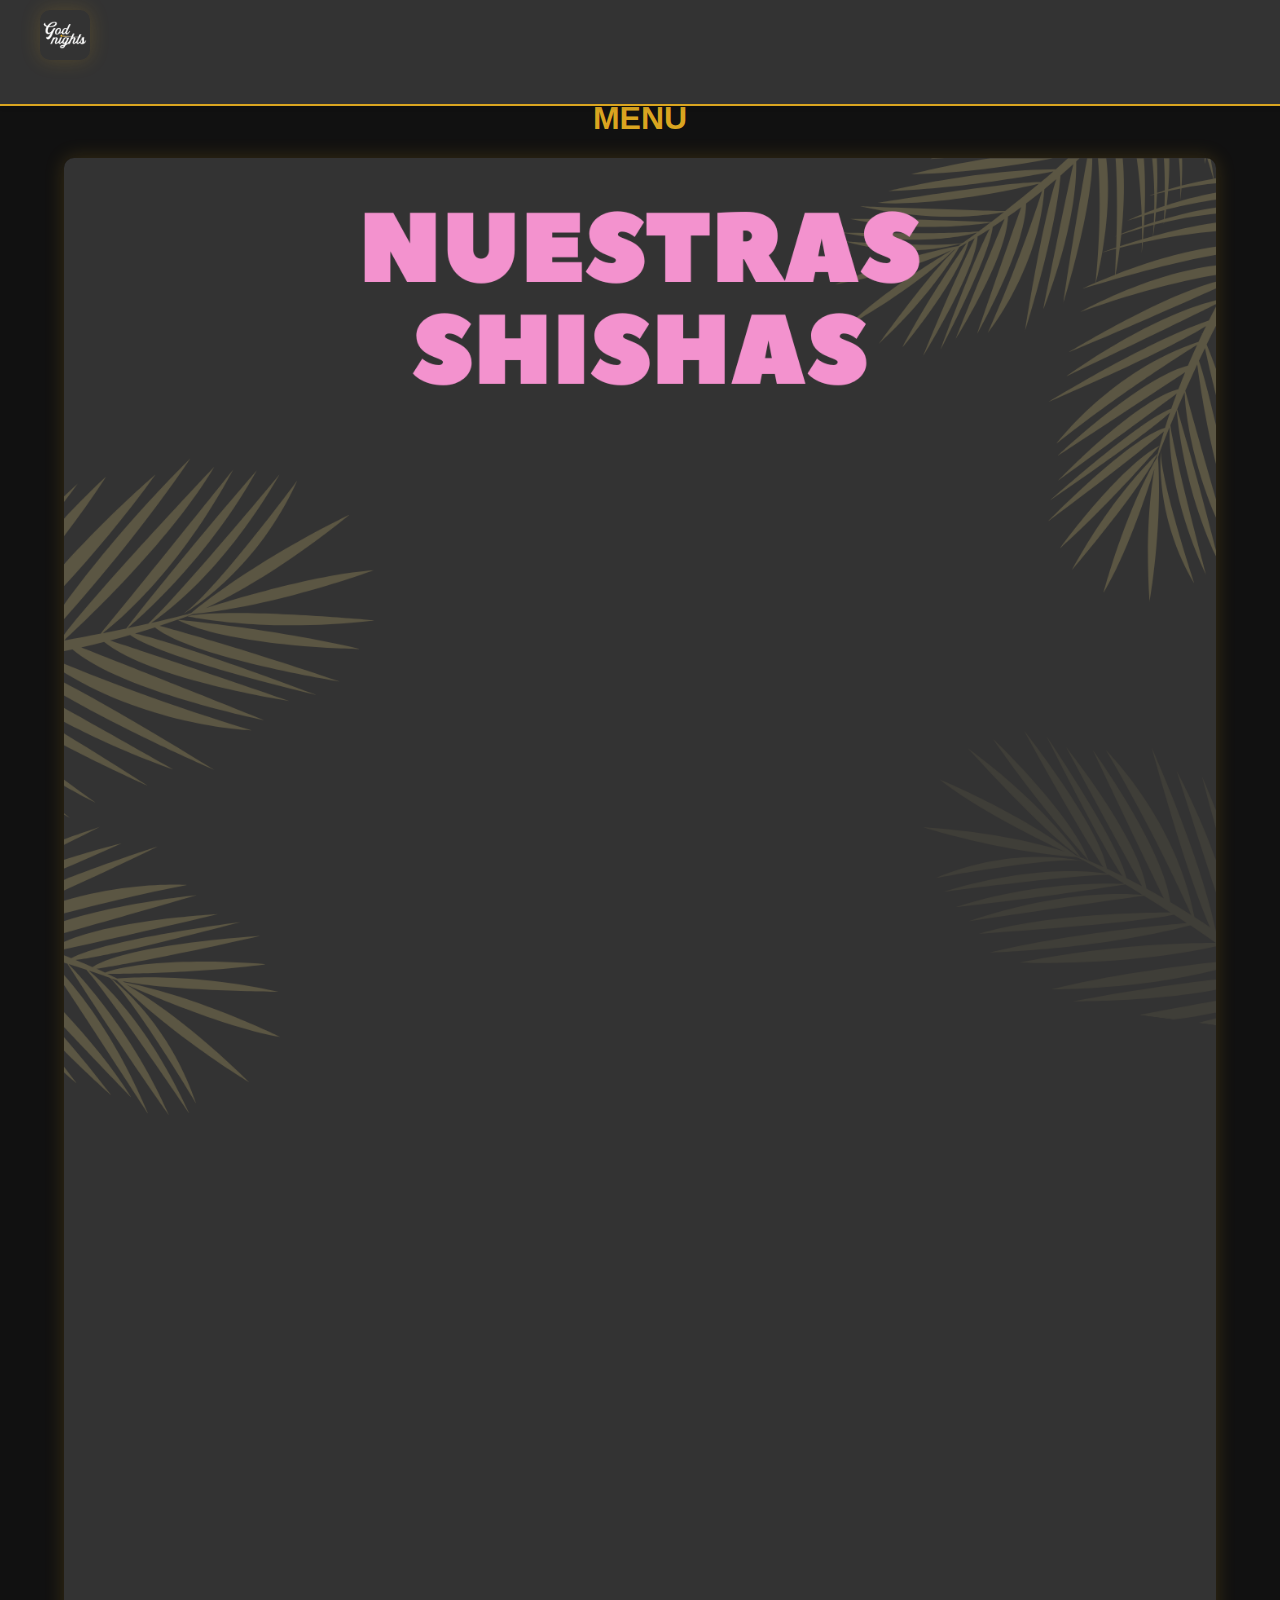
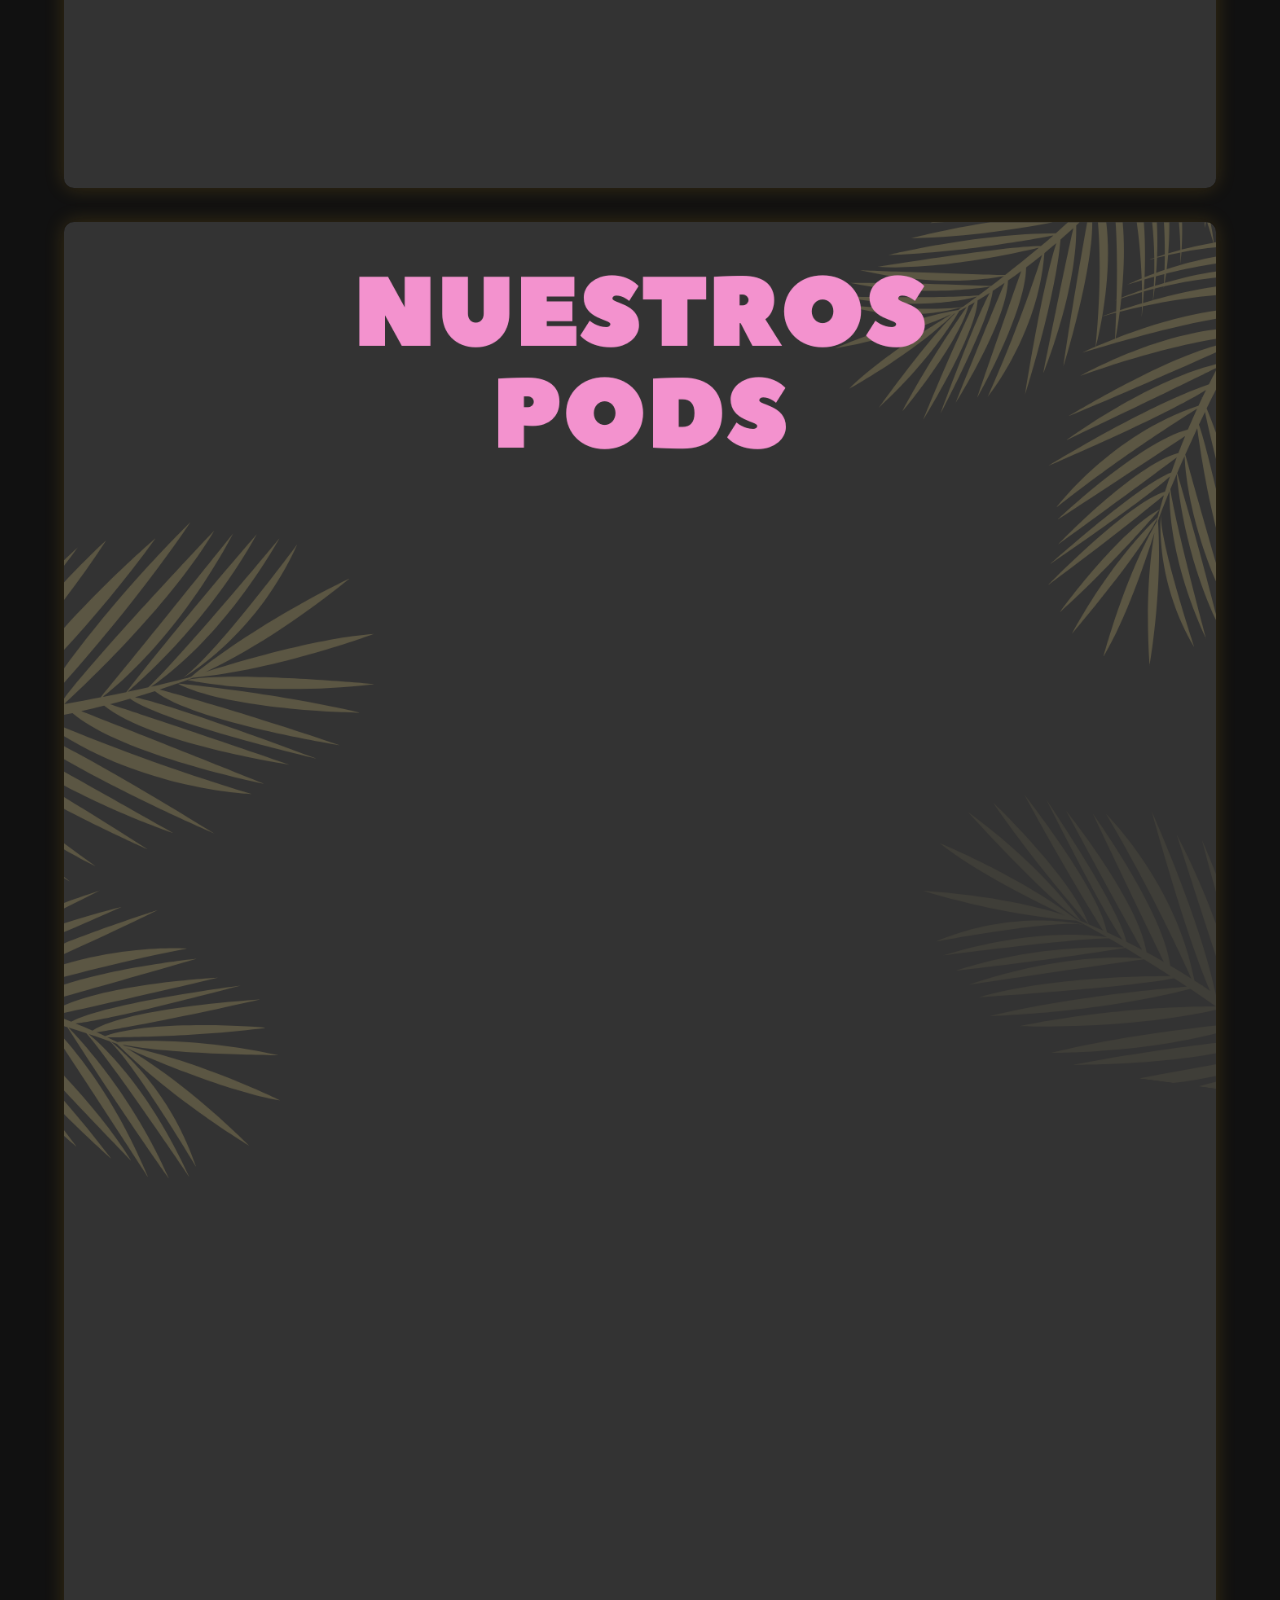
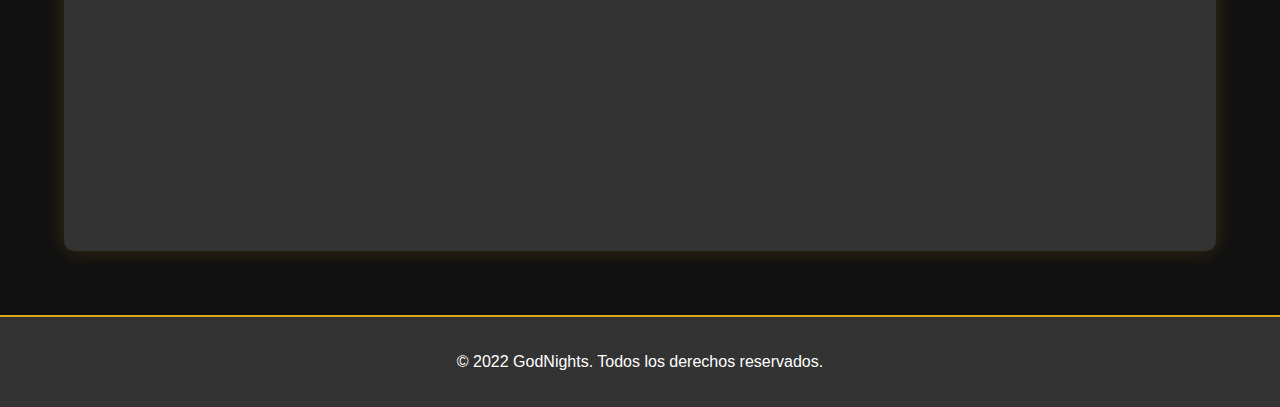
<file: carta.html>
<!DOCTYPE html>
<html lang="es">
<head>
  <meta charset="UTF-8">
  <meta name="viewport" content="width=device-width, initial-scale=1.0">
  <title>Carta - GodNights</title>
  <link rel="stylesheet" href="styles.css">
  <style>
    body {
      background-color: #111;
      color: #fff;
    }
    h1 {
      color: #daa520;
    }
    img {
      max-width: 90%;
      border-radius: 10px;
      margin-bottom: 30px;
      box-shadow: 0 0 20px rgba(218, 165, 32, 0.2);
    }
    footer {
      background-color: #333;
      color: #fff;
      padding: 20px;
      text-align: center;
      border-top: 2px solid #daa520;
    }
  </style>
</head>
<body>
  <header class="header-content">
    <div class="logo">
      <a href="index.html"><img src="fotos/logo1.png" alt="GodNights"></a>
    </div>
  </header>

  <main style="margin-top: 100px; text-align: center;">
    <h1>MENU</h1>
    <img src="fotos/carta1.jpg" alt="Carta GodNights 1">
    <img src="fotos/carta2.jpg" alt="Carta GodNights 2">
  </main>

  <footer>
    <p>&copy; 2022 GodNights. Todos los derechos reservados.</p>
  </footer>
</body>
</html>
</file>
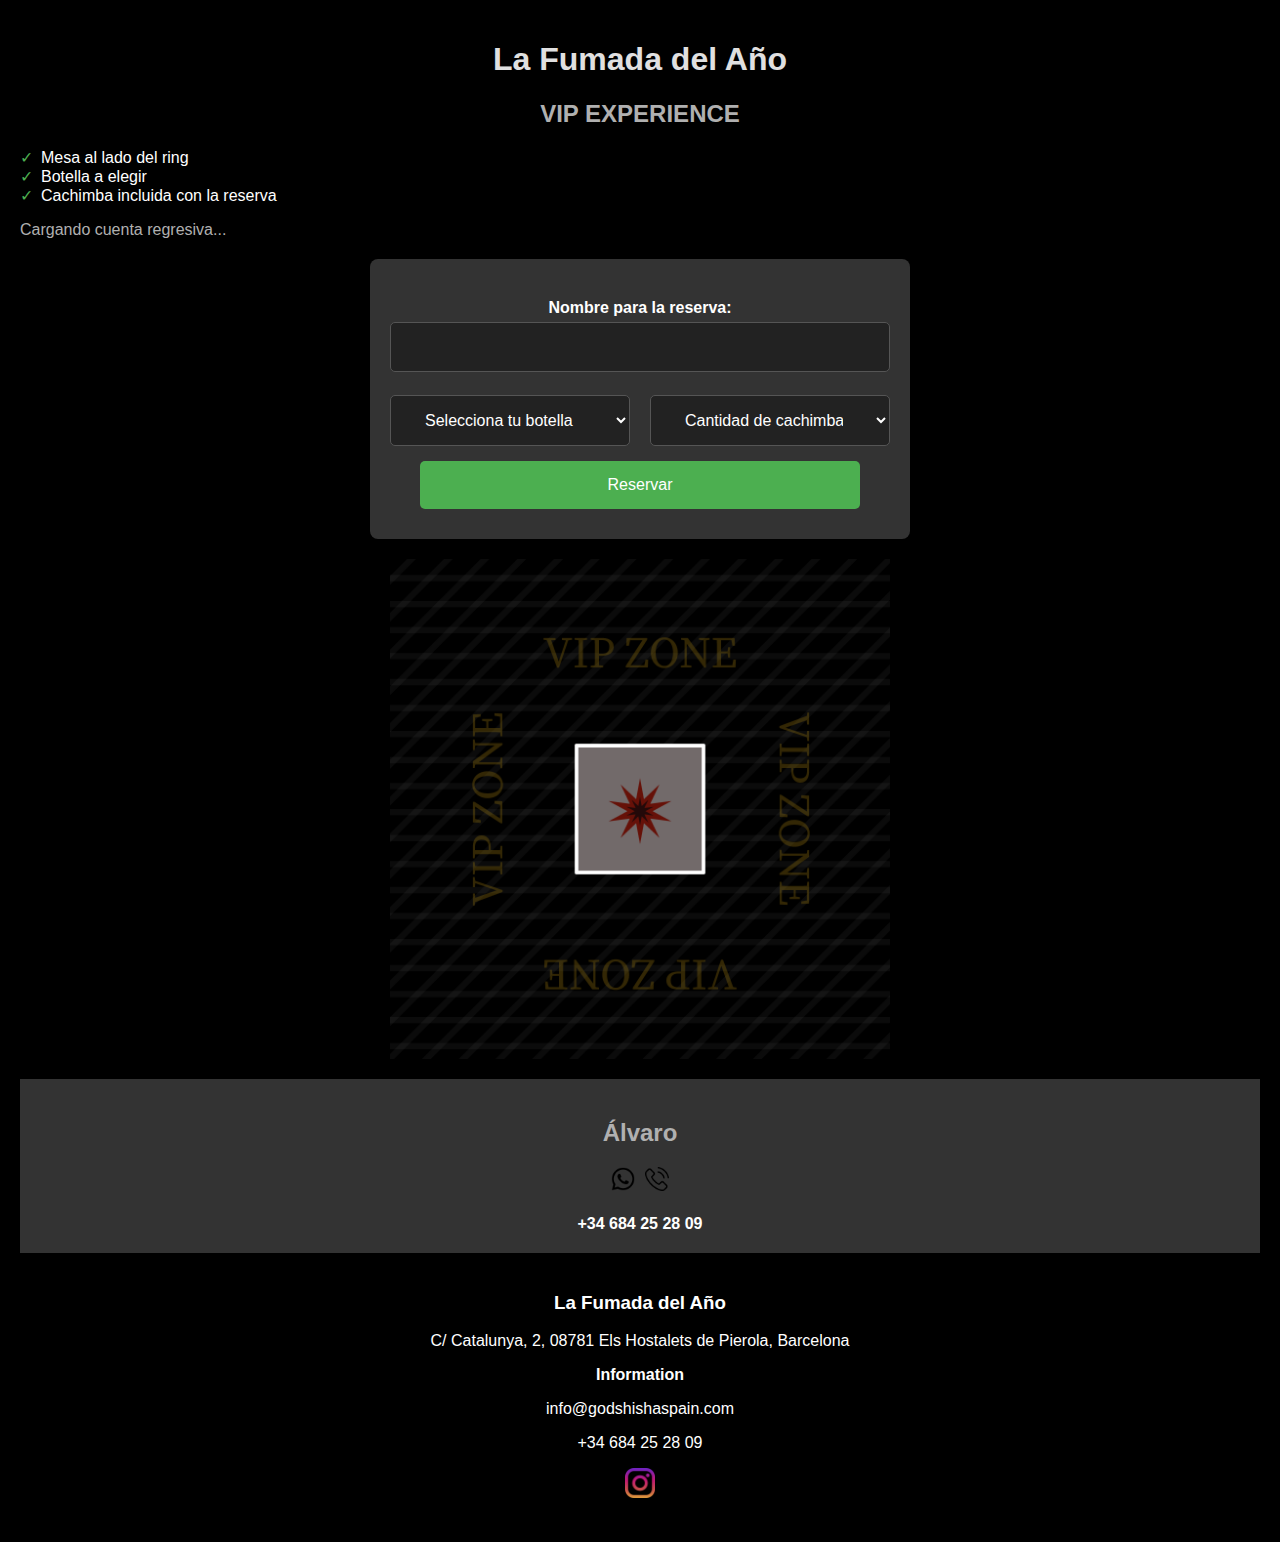
<file: index.html.html>
<!DOCTYPE html>
<html lang="es">
<head>
    <meta charset="UTF-8">
    <meta name="viewport" content="width=device-width, initial-scale=1.0">
    <title>La Fumada del Año - VIP Experience</title>
    <style>
        body {
            font-family: 'Arial', sans-serif;
            background-color: black;
            color: white;
            margin: 0;
            padding: 20px;
        }
        h1, h2 {
            text-align: center;
        }
        h1 {
            color: #E0E0E0;
        }
        h2, #countdown {
            color: #B0B0B0;
            margin-bottom: 20px;
        }
        ul {
            list-style-type: none;
            padding: 0;
        }
        li::before {
            content: "✓";
            color: #4CAF50;
            margin-right: 8px;
        }
        form {
            background-color: #333;
            padding: 20px;
            border-radius: 8px;
            box-shadow: 0 2px 4px rgba(0,0,0,0.1);
            max-width: 500px;
            margin: 20px auto;
        }
        label, .contact-info {
            font-weight: bold;
            display: block;
            margin-top: 20px;
            text-align: center;
            color: white;
            text-decoration: none;
        }
        input[type="text"], select, .btn-reservar {
            width: 100%;
            padding: 15px 30px;
            margin-top: 5px;
            border-radius: 5px;
            border: 1px solid #555;
            background-color: #222;
            color: white;
            box-sizing: border-box;
            font-size: 16px;
        }
        .btn-reservar {
            background-color: #4CAF50;
            cursor: pointer;
            border: none;
            display: block;
            width: calc(100% - 60px);
            margin: 10px auto;
            padding: 15px 30px;
            font-size: 16px;
            color: white;
            border-radius: 5px;
        }
        .btn-reservar:hover {
            background-color: #45a049;
        }
        .contact-section {
            background-color: #333;
            padding: 20px;
            text-align: center;
        }
        .contact-icons {
            display: flex;
            justify-content: center;
            gap: 10px;
        }
        .contact-icons a {
            color: white;
            text-decoration: none;
        }
        .contact-icons a img {
            width: 24px;
            height: 24px;
        }
        .footer-section {
            background-color: black;
            color: white;
            padding: 20px;
            text-align: center;
        }
        .information {
            font-weight: bold;
        }
        .vip-image {
            display: block;
            max-width: 500px;
            margin: 20px auto;
        }
        .form-group {
            display: flex;
            justify-content: space-between;
            margin-bottom: 15px;
        }
        .form-group select {
            width: 48%; /* Ajuste para que ambos selectores tengan el mismo ancho y se coloquen lado a lado */
        }
    </style>
</head>
<body>
    <h1>La Fumada del Año</h1>
    <h2>VIP EXPERIENCE</h2>
    <ul>
        <li>Mesa al lado del ring</li>
        <li>Botella a elegir</li>
        <li>Cachimba incluida con la reserva</li>
    </ul>
    <p id="countdown">Cargando cuenta regresiva...</p>
    <!-- Formulario de Reserva -->
    <form id="booking-form">
        <label for="name">Nombre para la reserva:</label>
        <input type="text" id="name" name="name" required><br><br>
        <div class="form-group">
            <select id="bottle" name="bottle" required>
                <option value="" disabled selected>Selecciona tu botella</option>
                <option value="jagermeister">Jägermeister</option>
                <option value="puerto_de_indias">Puerto de Indias</option>
                <option value="ballantines">Ballantine's</option>
                <option value="absolut_vodka">Absolut Vodka</option>
                <option value="ron_barcelo">Ron Barceló</option>
            </select>
            <select id="cachimbas" name="cachimbas" required>
                <option value="" disabled selected>Cantidad de cachimbas</option>
                <option value="1">1</option>
                <option value="2">2</option>
                <option value="3">3</option>
                <option value="4">4</option>
                <option value="5">5</option>
                <option value="6">6</option>
            </select>
        </div>
        <button type="button" class="btn-reservar" onclick="validarFormulario()">Reservar</button>
    </form>
    <!-- Imagen VIP ZONE -->
    <div>
        <img src="images/vipzone.png" alt="VIP ZONE" class="vip-image">
    </div>
    <!-- Sección de contacto -->
    <div class="contact-section">
        <h2>Álvaro</h2>
        <div class="contact-icons">
            <a href="https://wa.me/34684252809">
                <img src="images/whatsapp.png" alt="WhatsApp">
            </a>
            <a href="tel:+34684252809">
                <img src="images/llamada.png" alt="Teléfono">
            </a>
        </div>
        <div class="contact-info">
            +34 684 25 28 09
        </div>
    </div>
    <!-- Sección del pie de página con información de la empresa -->
    <div class="footer-section">
        <h3>La Fumada del Año</h3>
        <p>C/ Catalunya, 2, 08781 Els Hostalets de Pierola, Barcelona</p>
        <div class="information">Information</div>
        <p>info@godshishaspain.com</p>
        <p>+34 684 25 28 09</p>
        <a href="https://www.instagram.com/lafumadaboxing/" target="_blank">
            <img src="images/instagram.png" alt="Instagram" style="width: 30px; height: 30px;">
        </a>
    </div>
    <script>
        function validarFormulario() {
            var name = document.getElementById('name').value;
            var bottle = document.getElementById('bottle').value;
            var cachimbas = document.getElementById('cachimbas').value;
            if (name && bottle && cachimbas) {
                var message = encodeURIComponent(`¡Buenas, quisiera hacer una reserva a nombre de ${name}, quiero una botella de ${bottle} y ${cachimbas} cachimba(s)!`);
                var whatsappUrl = `https://wa.me/34684252809?text=${message}`;
                window.location.href = whatsappUrl;
            } else {
                alert("Por favor, completa todos los campos antes de reservar.");
            }
        }

        // Script para la cuenta regresiva...
        var countdownDate = new Date("Aug 31, 2024 20:00:00").getTime();
        var x = setInterval(function() {
            var now = new Date().getTime();
            var distance = countdownDate - now;
            var days = Math.floor(distance / (1000 * 60 * 60 * 24));
            var hours = Math.floor((distance % (1000 * 60 * 60 * 24)) / (1000 * 60 * 60));
            var minutes = Math.floor((distance % (1000 * 60 * 60)) / (1000 * 60));
            var seconds = Math.floor((distance % (1000 * 60)) / 1000);
            document.getElementById("countdown").innerHTML = days + "d " + hours + "h " + minutes + "m " + seconds + "s ";
            if (distance < 0) {
                clearInterval(x);
                document.getElementById("countdown").innerHTML = "El evento ha comenzado";
            }
        }, 1000);
    </script>
</body>
</html>
</file>
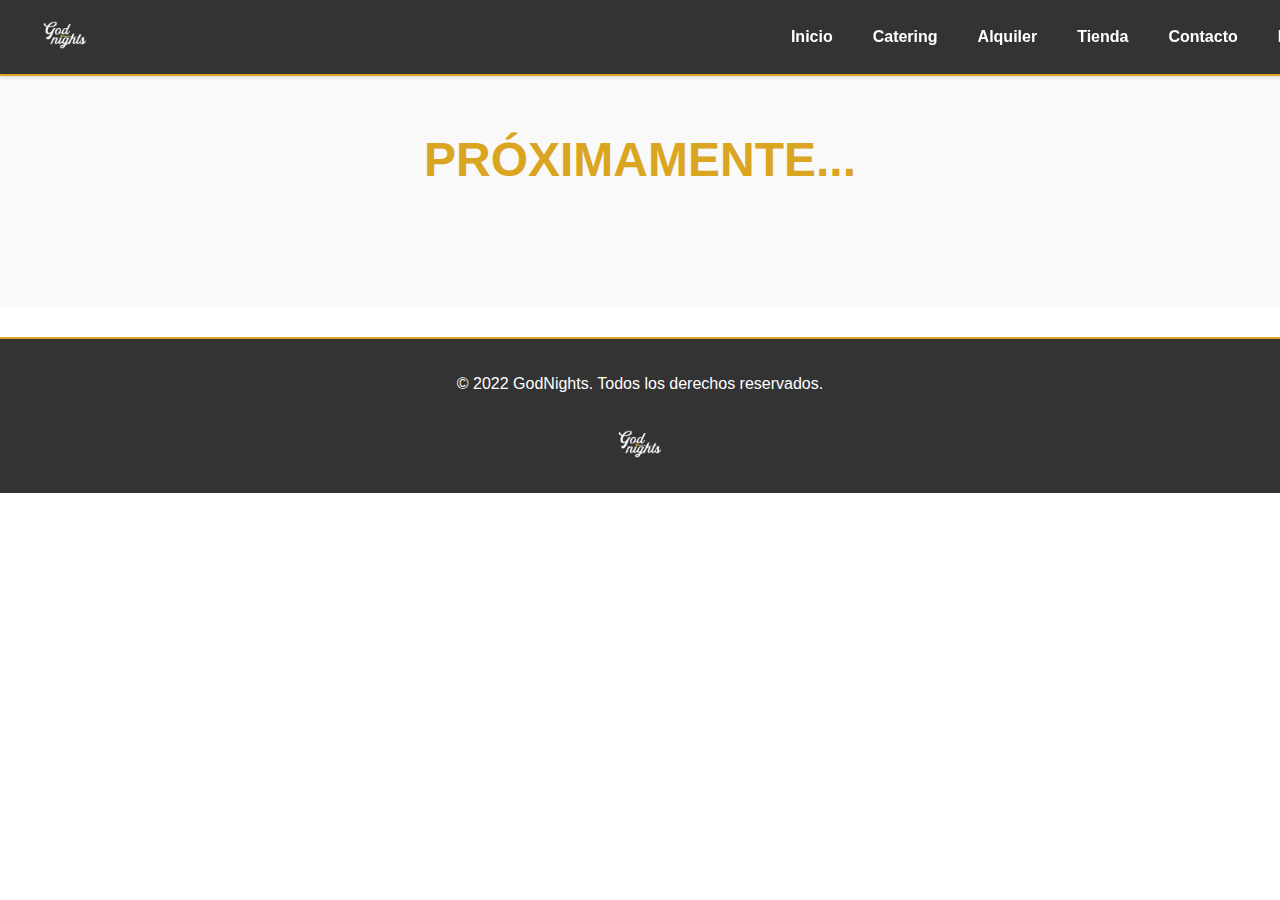
<file: tienda.html>
<!DOCTYPE html>
<html lang="es">
<head>
    <meta charset="UTF-8">
    <meta name="viewport" content="width=device-width, initial-scale=1.0">
    <title>Tienda - GodNights</title>
    <link rel="stylesheet" href="styles.css">
</head>
<body>
    <header>
        <div class="header-content">
            <div class="logo">
                <a href="index.html">
                    <img src="fotos/logo1.png" alt="GodNights">
                </a>
            </div>
            <nav>
                <ul>
                    <li><a href="index.html#inicio">Inicio</a></li>
                    <li><a href="index.html#catering">Catering</a></li>
                    <li><a href="index.html#alquiler">Alquiler</a></li>
                    <li><a href="tienda.html">Tienda</a></li>
                    <li><a href="index.html#contacto">Contacto</a></li>
                    <li><a href="#" class="idioma">EN</a></li>
                </ul>
            </nav>
        </div>
    </header>

    <main class="tienda">
        <h1>PRÓXIMAMENTE...</h1>
    </main>

    <footer>
        <p>&copy; 2022 GodNights. Todos los derechos reservados.</p>
        <div class="footer-logo">
            <img src="fotos/logo1.png" alt="GodNights">
        </div>
    </footer>
</body>
</html>
</file>
<file: styles.css>
/* Estilos generales */ 
body {
    font-family: Arial, sans-serif;
    margin: 0;
    padding: 0;
    background-color: #fff; /* Fondo blanco */
    color: #333; /* Textos en gris oscuro */
}

/* Header */
header {
    background-color: #333; /* Fondo oscuro para el header */
    padding: 10px 40px; /* Más margen en los laterales */
    display: flex;
    justify-content: space-between;
    align-items: center;
    border-bottom: 2px solid #daa520; /* Línea dorada */
    position: fixed;
    top: 0;
    width: 100%;
    z-index: 1000;
    box-shadow: 0 2px 4px rgba(0, 0, 0, 0.1);
    transition: background-color 0.3s;
}

.header-content {
    width: 100%;
    display: flex;
    justify-content: space-between;
    align-items: center;
}

header .logo {
    flex: 0 0 auto;
}

header .logo img {
    height: 50px;
    max-width: 100%;
}

header nav {
    flex: 1 1 auto;
    display: flex;
    justify-content: flex-end;
    align-items: center;
}

header nav ul {
    list-style: none;
    display: flex;
    margin: 0;
    padding: 0;
}

header nav ul li {
    margin: 0 20px; /* Más espacio entre las opciones */
}

header nav ul li a {
    color: #fff; /* Texto blanco en el header */
    text-decoration: none;
    font-weight: bold;
    transition: color 0.3s;
}

header nav ul li a:hover {
    color: #daa520; /* Dorado */
}

/* Menú desplegable para móvil */
.menu-toggle {
    display: none;
    flex-direction: column;
    justify-content: center;
    align-items: center;
    cursor: pointer;
}

.menu-toggle div {
    width: 25px;
    height: 3px;
    background-color: #fff;
    margin: 3px 0;
}

header nav.mobile {
    display: none;
    position: absolute;
    top: 70px;
    right: 0;
    background-color: #333;
    border: 1px solid #daa520;
    border-radius: 5px;
    flex-direction: column;
    width: 200px;
    text-align: right;
}

header nav.mobile ul {
    flex-direction: column;
    padding: 10px;
}

header nav.mobile ul li {
    margin: 10px 0;
}

/* Responsive */
@media (max-width: 768px) {
    header nav.desktop {
        display: none;
    }

    .menu-toggle {
        display: flex;
    }

    header nav.mobile {
        display: flex;
    }
}

/* Hero Section */
.hero {
    text-align: center;
    height: 50vh; /* Ocupa solo la mitad del viewport */
    background: url('fotos/cateringcachimba1.jpg') no-repeat center center; /* Cambiar la imagen de fondo */
    background-size: cover; /* Asegura que la imagen cubra todo el espacio */
    background-position: center bottom; /* Muestra la mitad inferior */
    color: #fff; /* Texto blanco */
    display: flex;
    flex-direction: column;
    justify-content: flex-end; /* Contenido hacia la parte inferior */
    align-items: center;
    margin-top: 70px; /* Evita que quede debajo del header */
}

.hero h1 {
    font-size: 2.5em;
    margin-bottom: 20px;
    color: #fff; /* Texto blanco brillante */
}

.hero p {
    font-size: 1.2em;
    margin-bottom: 30px;
    color: #ddd; /* Blanco más oscuro */
}

.hero .cta {
    display: inline-block;
    padding: 10px 20px;
    background-color: #daa520; /* Botón dorado */
    color: #000;
    font-weight: bold;
    text-decoration: none;
    border-radius: 5px;
    transition: background-color 0.3s;
}

.hero .cta:hover {
    background-color: #c7931b; /* Más oscuro */
}

/* Página Tienda */
.tienda {
    text-align: center;
    padding: 100px 20px;
    background-color: #f9f9f9; /* Fondo claro */
    color: #333; /* Texto oscuro */
}

.tienda h1 {
    font-size: 3em;
    color: #daa520; /* Dorado */
    margin-bottom: 20px;
}

.tienda p {
    font-size: 1.5em;
    color: #555;
    margin-bottom: 30px;
}

/* Secciones */
section {
    max-width: 1200px;
    margin: 0 auto;
    padding: 50px 20px;
    text-align: center;
}

section h2 {
    color: #daa520;
    margin-bottom: 20px;
}

section p {
    margin-bottom: 30px;
    color: #555; /* Texto gris más suave */
}

/* Sliders */
.slider {
    position: relative;
    overflow: hidden;
    width: 100%;
    max-width: 800px; /* Limita el ancho del slider */
    margin: 30px auto;
    display: flex;
    justify-content: center;
    align-items: center;
}

.slider-group {
    display: flex;
    transition: transform 0.5s ease-in-out;
}

.slider img {
    width: 250px; /* Tamaño uniforme */
    height: auto;
    margin: 0 10px;
    display: block;
    border-radius: 5px;
    box-shadow: 0 2px 4px rgba(0, 0, 0, 0.1);
}

.slider .controls {
    position: absolute;
    top: 50%;
    width: 100%;
    display: flex;
    justify-content: space-between;
    transform: translateY(-50%);
}

.slider .controls button {
    background-color: rgba(0, 0, 0, 0.6); /* Fondo semitransparente */
    color: #fff; /* Color blanco */
    border: none;
    padding: 10px 15px;
    cursor: pointer;
    font-size: 24px; /* Tamaño de la flecha */
    border-radius: 50%; /* Hace los botones redondos */
    transition: background-color 0.3s, transform 0.3s;
}

.slider .controls button:hover {
    background-color: rgba(0, 0, 0, 0.8); /* Fondo más oscuro al pasar el cursor */
    transform: scale(1.1); /* Agranda un poco */
}

.slider .controls .prev {
    position: absolute;
    left: 10px; /* Ajusta la posición a la izquierda */
    top: 50%;
    transform: translateY(-50%);
}

.slider .controls .next {
    position: absolute;
    right: 10px; /* Ajusta la posición a la derecha */
    top: 50%;
    transform: translateY(-50%);
}

/* Galería */
.galeria {
    display: flex;
    justify-content: center;
    gap: 15px;
    flex-wrap: wrap;
}

.galeria img {
    width: 250px; /* Tamaño uniforme */
    height: auto;
    border: 2px solid #daa520;
    border-radius: 10px;
    transition: transform 0.3s;
}

.galeria img:hover {
    transform: scale(1.05);
}

/* Formulario de contacto */
form {
    max-width: 600px;
    margin: 0 auto;
    text-align: left;
}

form label {
    display: block;
    margin-bottom: 5px;
}

form input,
form textarea {
    width: 100%;
    padding: 10px;
    margin-bottom: 20px;
    border: 1px solid #ccc;
    border-radius: 5px;
}

form button {
    display: block;
    width: 100%;
    padding: 10px;
    background-color: #daa520;
    color: #000;
    font-weight: bold;
    border: none;
    border-radius: 5px;
    transition: background-color 0.3s;
}

form button:hover {
    background-color: #c7931b;
}

/* Contact Buttons */
.contact-buttons img {
    width: 40px; /* Tamaño adecuado */
    height: auto; /* Mantiene la proporción */
    margin: 0 10px; /* Espaciado entre los iconos */
    cursor: pointer;
    transition: transform 0.3s;
}

.contact-buttons img:hover {
    transform: scale(1.1); /* Efecto de agrandamiento al pasar el cursor */
}

/* Footer */
footer {
    background-color: #333; /* Fondo oscuro para contraste */
    color: #fff;
    text-align: center;
    padding: 20px 0;
    border-top: 2px solid #daa520;
    margin-top: 30px;
}

.footer-logo img {
    height: 50px;
    max-width: 100%;
    margin-top: 10px;
}

/* Floating Button */
.floating-button {
    position: fixed;
    bottom: 20px;
    right: 20px;
    width: 60px;
    height: 60px;
    background: url('fotos/whatsapp2.png') no-repeat center center;
    background-size: cover;
    border-radius: 50%;
    cursor: pointer;
    animation: pump 6s infinite;
    z-index: 1000;
}

@keyframes pump {
    0%, 100% {
        transform: scale(1);
    }
    50% {
        transform: scale(1.4);
    }
}

/* Estrella Fugaz */
.estrella-fugaz {
    position: fixed;
    width: 57.5px;
    height: 5.75px;
    background: linear-gradient(90deg, rgba(218, 165, 32, 1) 0%, rgba(255, 255, 255, 0) 100%);
    top: 110%;
    left: 110%;
    transform: rotate(42.5deg);
    z-index: 10000;
    opacity: 0;
    animation: estrellaAnimacion 2s ease-out forwards;
}

@keyframes estrellaAnimacion {
    0% {
        top: 110%;
        left: 110%;
        opacity: 1;
    }
    50% {
        opacity: 1;
    }
    100% {
        top: -10%;
        left: -10%;
        opacity: 0;
    }
}

/* Ajustes específicos para pantallas grandes */
@media (min-width: 768px) {
    .hero {
        height: 50vh; /* Ocupa solo la mitad del viewport */
        background-position: center bottom; /* Ajusta para mostrar mitad inferior */
    }
}
</file>
